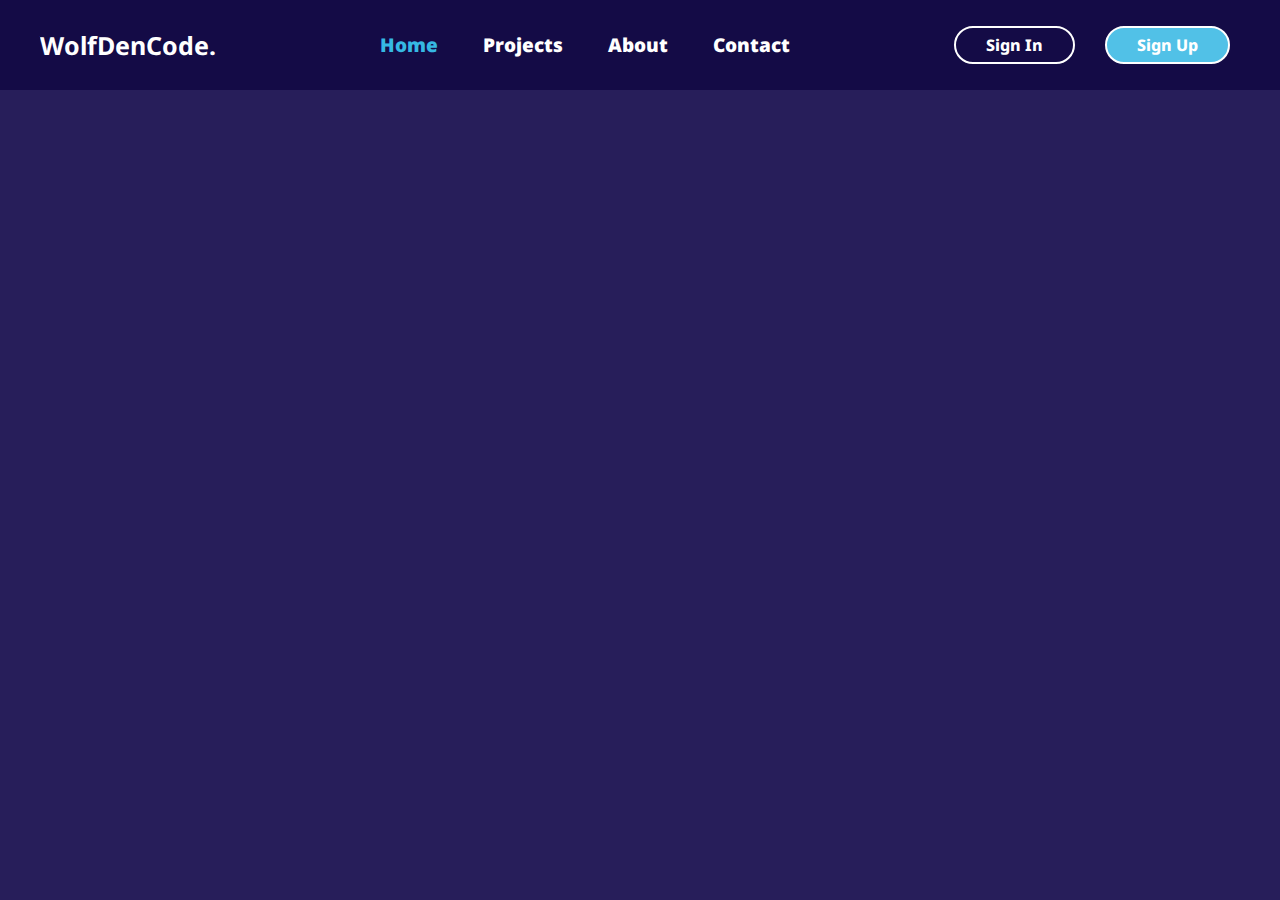
<file: Lesson-2/index.html>
<!DOCTYPE html>
<html lang="en">
  <head>
    <meta charset="UTF-8" />
    <meta name="viewport" content="width=device-width, initial-scale=1.0" />
    <title>My Portfolio</title>
    <link rel="stylesheet" href="style.css" />
  </head>

  <body>
    <div class="navbar">
      <ul>
        <div class="logo">
          <li>WolfDenCode.</li>
        </div>
        <div class="navigation">
          <a href="#">
            <li id="highlighted">Home</li>
          </a>
          <a href="#">
            <li>Projects</li>
          </a>
          <a href="#">
            <li>About</li>
          </a>
          <a href="#">
            <li>Contact</li>
          </a>
        </div>
        <div class="user-sign">
          <li>Sign In</li>
          <li>Sign Up</li>
        </div>
        <img src="Hamburger.png" id="hamburger" onclick="showTab()" />
      </ul>
    </div>
    <div class="mobilebar" id="popup">
      <a href="#">
        <div class="mobilebar-element">
          <h3>Home</h3>
        </div>
      </a>
      <a href="#">
        <div class="mobilebar-element">
          <h3>Projects</h3>
        </div>
      </a>
      <a href="#">
        <div class="mobilebar-element">
          <h3>About</h3>
        </div>
      </a>
      <a href="#">
        <div class="mobilebar-element">
          <h3>Contact</h3>
        </div>
      </a>
      <a href="#">
        <div class="mobilebar-element">
          <h3>Sign In</h3>
        </div>
      </a>
      <a href="#">
        <div class="mobilebar-element">
          <h3>Sign Up</h3>
        </div>
      </a>
    </div>
    <script src="script.js"></script>
  </body>
</html>
</file>
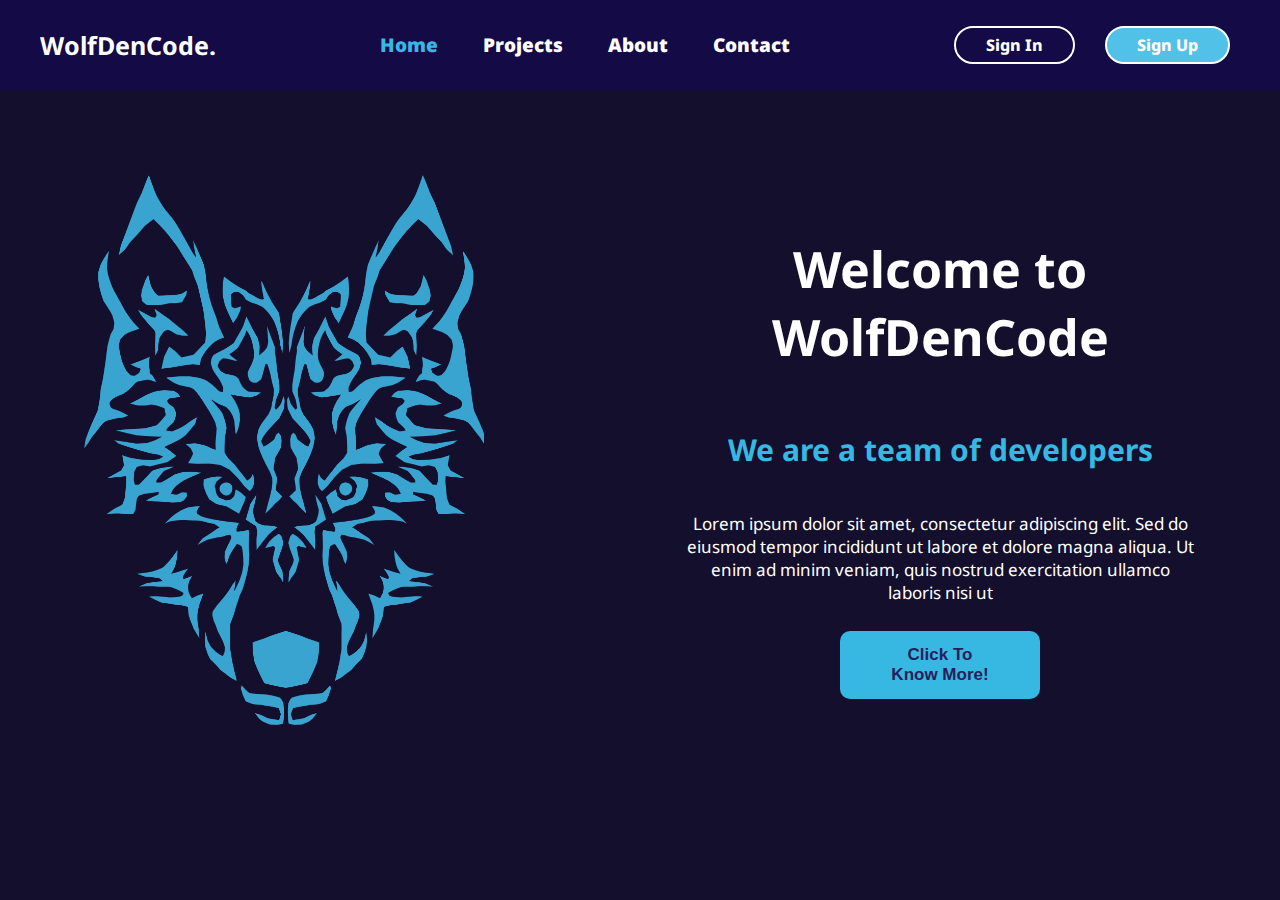
<file: Lesson-3/index.html>
<!DOCTYPE html>
<html lang="en">
  <head>
    <meta charset="UTF-8" />
    <meta name="viewport" content="width=device-width, initial-scale=1.0" />
    <title>My Portfolio</title>
    <link rel="stylesheet" href="style.css" />
  </head>

  <body>
    <div class="navbar">
      <ul>
        <div class="logo">
          <li>WolfDenCode.</li>
        </div>
        <div class="navigation">
          <a href="#">
            <li id="highlighted">Home</li>
          </a>
          <a href="#">
            <li>Projects</li>
          </a>
          <a href="#">
            <li>About</li>
          </a>
          <a href="#">
            <li>Contact</li>
          </a>
        </div>
        <div class="user-sign">
          <li>Sign In</li>
          <li>Sign Up</li>
        </div>
        <img src="Hamburger.png" id="hamburger" onclick="showTab()" />
      </ul>
    </div>
    <div class="mobilebar" id="popup">
      <a href="#">
        <div class="mobilebar-element">
          <h3>Home</h3>
        </div>
      </a>
      <a href="#">
        <div class="mobilebar-element">
          <h3>Projects</h3>
        </div>
      </a>
      <a href="#">
        <div class="mobilebar-element">
          <h3>About</h3>
        </div>
      </a>
      <a href="#">
        <div class="mobilebar-element">
          <h3>Contact</h3>
        </div>
      </a>
      <a href="#">
        <div class="mobilebar-element">
          <h3>Sign In</h3>
        </div>
      </a>
      <a href="#">
        <div class="mobilebar-element">
          <h3>Sign Up</h3>
        </div>
      </a>
    </div>
    <div class="home">
      <div class="home-pic"></div>
      <div class="home-text">
        <h1>Welcome to WolfDenCode</h1>
        <h2 id="highlighted">We are a team of developers</h2>
        <p>
          Lorem ipsum dolor sit amet, consectetur adipiscing elit. Sed do
          eiusmod tempor incididunt ut labore et dolore magna aliqua. Ut enim ad
          minim veniam, quis nostrud exercitation ullamco laboris nisi ut
        </p>
        <button>Click To Know More!</button>
      </div>
    </div>

    <script src="script.js"></script>
  </body>
</html>
</file>
<file: Lesson-2/style.css>
@import url("https://fonts.googleapis.com/css2?family=Noto+Sans&family=Roboto&display=swap");

* {
  box-sizing: border-box;
}

body {
  font-family: "Noto Sans";
  margin: 0;
  height: 100vh;
  overflow-x: hidden;
  background-color: rgb(39, 30, 90);
}

a {
  text-decoration: none;
  color: white;
}

/*Navbar Items*/

.navbar {
  display: flex;
  width: 100vw;
  height: 10vh;
  background-color: rgba(20, 11, 70, 1);
  color: white;
  position: fixed;
  user-select: none;
  top: 0;
}

.navbar ul {
  display: flex;
  justify-content: space-between;
  list-style: none;
  width: 100vw;
  align-items: center;
}

.navbar ul li {
  cursor: pointer;
}

/*Logo Items*/

.logo {
  gap: 10px;
  font-size: 25px;
  font-weight: bolder;
  transition: ease-in-out 0.1s;
}

.logo:hover {
  transform: scale(1.1);
}

/*User-Sign Items*/

.user-sign {
  display: flex;
  gap: 30px;
  margin-right: 50px;
}

.user-sign li {
  padding: 6px 30px;
  border: 2px white solid;
  border-radius: 40px;
  transition: 0.2s ease-in-out;
  font-weight: 800;
}

.user-sign li:nth-of-type(2) {
  background-color: rgb(81, 193, 231);
  color: rgb(255, 255, 255);
}

.user-sign li:hover {
  background-color: rgb(55, 40, 134);
}

.user-sign li:nth-of-type(2):hover {
  background-color: rgb(69, 163, 194);
}

/*Navigation Items*/

.navigation {
  display: flex;
  gap: 45px;
  font-size: 19px;
  font-weight: 900;
}

.navigation li {
  transition: ease-in-out 0.1s;
  text-decoration: underline solid rgba(0, 0, 0, 0);
  text-underline-offset: 4px;
}

.navigation li:hover {
  text-decoration: underline solid white 2px;
}

#highlighted {
  color: rgb(54, 184, 227);
  transition: ease-in-out 0.1s;
}

.navigation #highlighted:hover {
  text-decoration: underline solid rgb(46, 162, 200) 2px;
}

#hamburger {
  width: 30px;
  height: 25px;
  display: none;
}

.mobilebar {
  display: none;
}

.mobilebar.active {
  top: 10vh;
  width: 100vw;
  height: 60vh;
  background-color: rgba(10, 5, 37, 1);
  position: fixed;
  display: block;
}

.mobilebar.active a {
  display: flex;
  justify-content: center;
  align-items: center;
  height: 10vh;
}

.mobilebar.active a:hover {
  background-color: rgb(54, 184, 227);
}

@media (max-width: 1023px) {
  .user-sign {
    display: none;
  }

  .logo {
    display: flex;
  }

  .logo li {
    font-size: 18px;
  }

  .navbar ul {
    padding: 0px 20px;
  }

  .navigation li {
    display: none;
  }

  #hamburger {
    display: block;
    margin-right: 30px;
    cursor: pointer;
  }
}
</file>
<file: Lesson-3/style.css>
@import url("https://fonts.googleapis.com/css2?family=Noto+Sans&family=Roboto&display=swap");

* {
  box-sizing: border-box;
}

body {
  font-family: "Noto Sans";
  margin: 0;
  height: 100vh;
  overflow-x: hidden;
  background-color: rgb(39, 30, 90);
}

a {
  text-decoration: none;
  color: white;
}

/*Navbar Items*/

.navbar {
  display: flex;
  width: 100vw;
  height: 10vh;
  background-color: rgba(20, 11, 70, 1);
  color: white;
  position: fixed;
  user-select: none;
  top: 0;
}

.navbar ul {
  display: flex;
  justify-content: space-between;
  list-style: none;
  width: 100vw;
  align-items: center;
}

.navbar ul li {
  cursor: pointer;
}

/*Logo Items*/

.logo {
  gap: 10px;
  font-size: 25px;
  font-weight: bolder;
  transition: ease-in-out 0.1s;
}

.logo:hover {
  transform: scale(1.1);
}

/*User-Sign Items*/

.user-sign {
  display: flex;
  gap: 30px;
  margin-right: 50px;
}

.user-sign li {
  padding: 6px 30px;
  border: 2px white solid;
  border-radius: 40px;
  transition: 0.2s ease-in-out;
  font-weight: 800;
}

.user-sign li:nth-of-type(2) {
  background-color: rgb(81, 193, 231);
  color: rgb(255, 255, 255);
}

.user-sign li:hover {
  background-color: rgb(55, 40, 134);
}

.user-sign li:nth-of-type(2):hover {
  background-color: rgb(69, 163, 194);
}

/*Navigation Items*/

.navigation {
  display: flex;
  gap: 45px;
  font-size: 19px;
  font-weight: 900;
}

.navigation li {
  transition: ease-in-out 0.1s;
  text-decoration: underline solid rgba(0, 0, 0, 0);
  text-underline-offset: 4px;
}

.navigation li:hover {
  text-decoration: underline solid white 2px;
}

#highlighted {
  color: rgb(54, 184, 227);
}

.navigation #highlighted:hover {
  transition: ease-in-out 0.1s;
  text-decoration: underline solid rgb(46, 162, 200) 2px;
}

#hamburger {
  width: 30px;
  height: 25px;
  display: none;
}

.mobilebar {
  display: none;
}

.mobilebar.active {
  top: 10vh;
  width: 100vw;
  height: 60vh;
  background-color: rgba(10, 5, 37, 1);
  position: fixed;
  display: block;
}

.mobilebar.active a {
  display: flex;
  justify-content: center;
  align-items: center;
  height: 10vh;
}

.mobilebar.active a:hover {
  background-color: rgb(54, 184, 227);
}

.home {
  display: flex;
  align-items: center;
  justify-content: center;
  padding-right: 5rem;
  padding-left: 5rem;
  height: 100vh;
  width: 100vw;
  background-color: rgba(0, 0, 0, 0.5);
  gap: 200px;
  color: white;
  text-align: center;
}

.home-text {
  display: flex;
  flex-direction: column;
  justify-content: center;
  align-items: center;

  width: 40vw;
}

.home-text h2 {
  font-size: 30px;
}

.home-text p {
  font-size: 17px;
}

.home h1 {
  font-size: 50px;
  font-weight: 2000;
}

.home button {
  max-width: 200px;
  padding: 14px 50px;
  background-color: rgb(54, 184, 227);
  color: rgb(39, 30, 90);
  font-weight: bold;
  font-size: 17px;
  border: 0;
  border-radius: 10px;
  transition: ease-in-out 0.2s;
  margin-top: 10px;
}

.home button:hover {
  background-color: rgb(51, 168, 207);
  transform: scale(1.05);
}

.home-pic {
  height: 550px;
  width: 400px;
  background-image: url(prof.png);
  background-size: cover;
}

@media (max-width: 1023px) {
  .user-sign {
    display: none;
  }

  .logo {
    display: flex;
  }

  .logo li {
    font-size: 18px;
  }

  .navbar ul {
    padding: 0px 20px;
  }

  .navigation li {
    display: none;
  }

  #hamburger {
    display: block;
    margin-right: 30px;
    cursor: pointer;
  }
}
</file>
